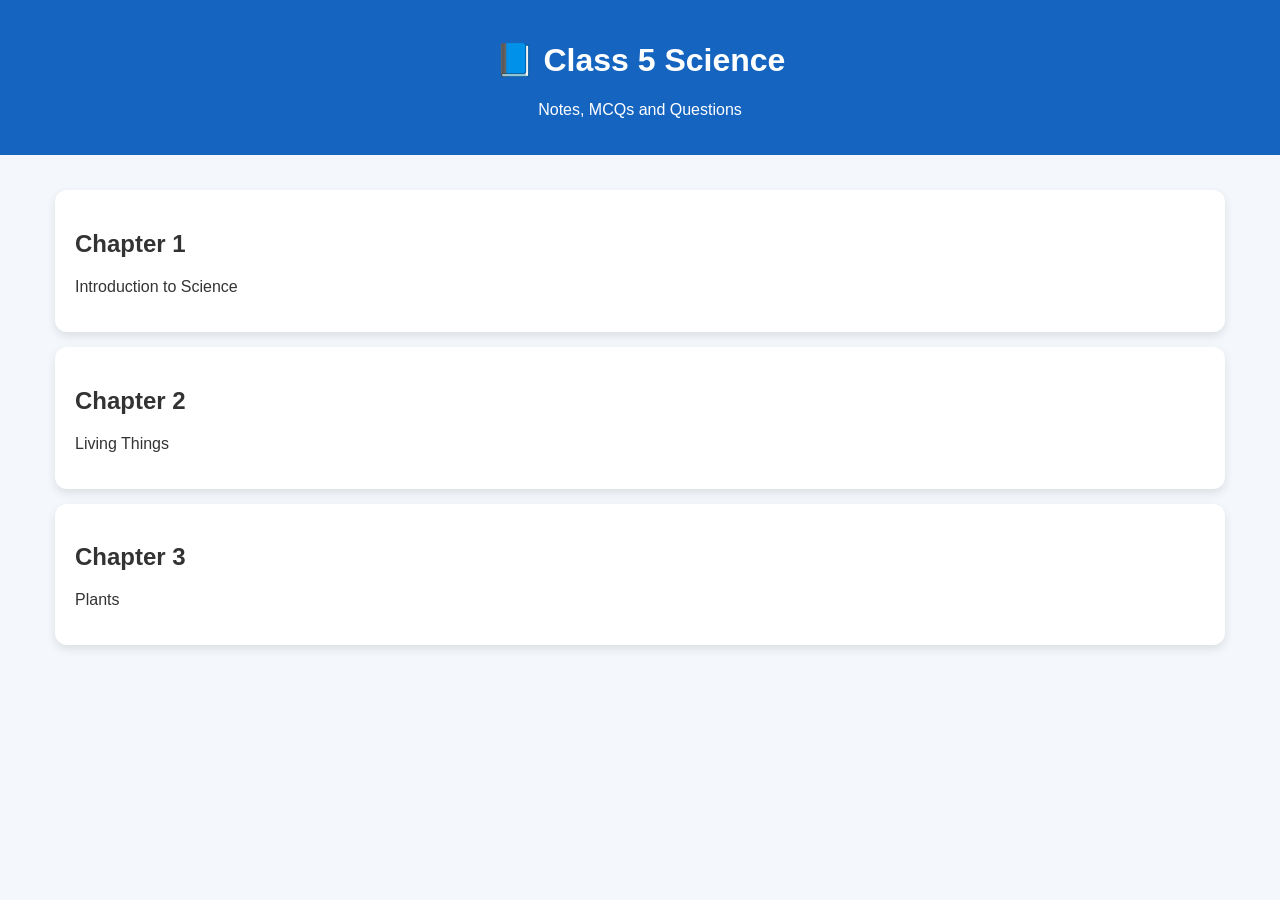
<file: class5.html>
<!DOCTYPE html>
<html>
<head>
<title>Class 5 - Learn with Sharif</title>
<link rel="stylesheet" href="style.css">
</head>

<body>

<header>
<h1>📘 Class 5 Science</h1>
<p>Notes, MCQs and Questions</p>
</header>

<section class="container">

<div class="card">
<h2>Chapter 1</h2>
<p>Introduction to Science</p>
</div>

<div class="card">
<h2>Chapter 2</h2>
<p>Living Things</p>
</div>

<div class="card">
<h2>Chapter 3</h2>
<p>Plants</p>
</div>

</section>

</body>
</html>
</file>
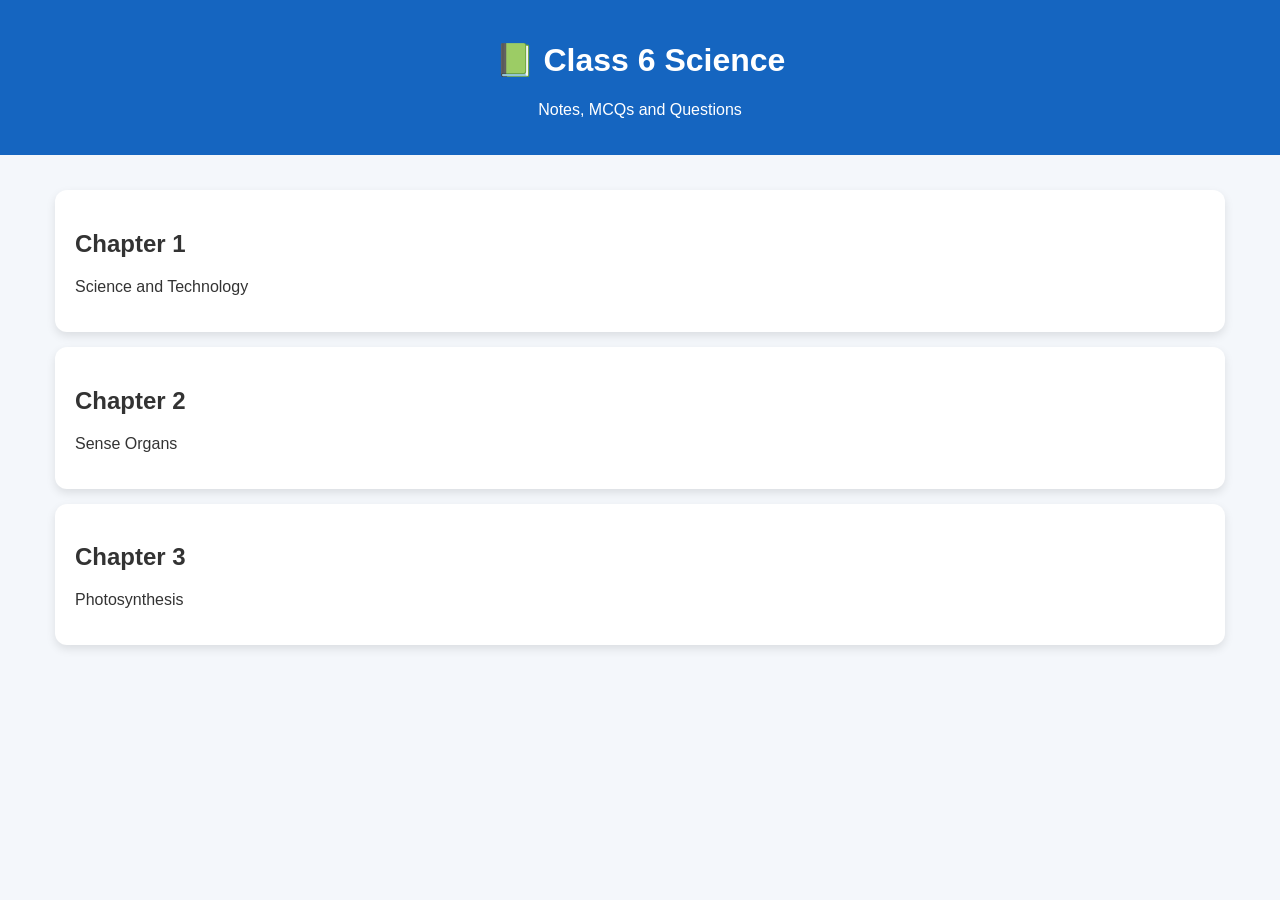
<file: class6.html>
<!DOCTYPE html>
<html>
<head>
<title>Class 6 - Learn with Sharif</title>
<link rel="stylesheet" href="style.css">
</head>

<body>

<header>
<h1>📗 Class 6 Science</h1>
<p>Notes, MCQs and Questions</p>
</header>

<section class="container">

<div class="card">
<h2>Chapter 1</h2>
<p>Science and Technology</p>
</div>

<div class="card">
<h2>Chapter 2</h2>
<p>Sense Organs</p>
</div>

<div class="card">
<h2>Chapter 3</h2>
<p>Photosynthesis</p>
</div>

</section>

</body>
</html>
</file>
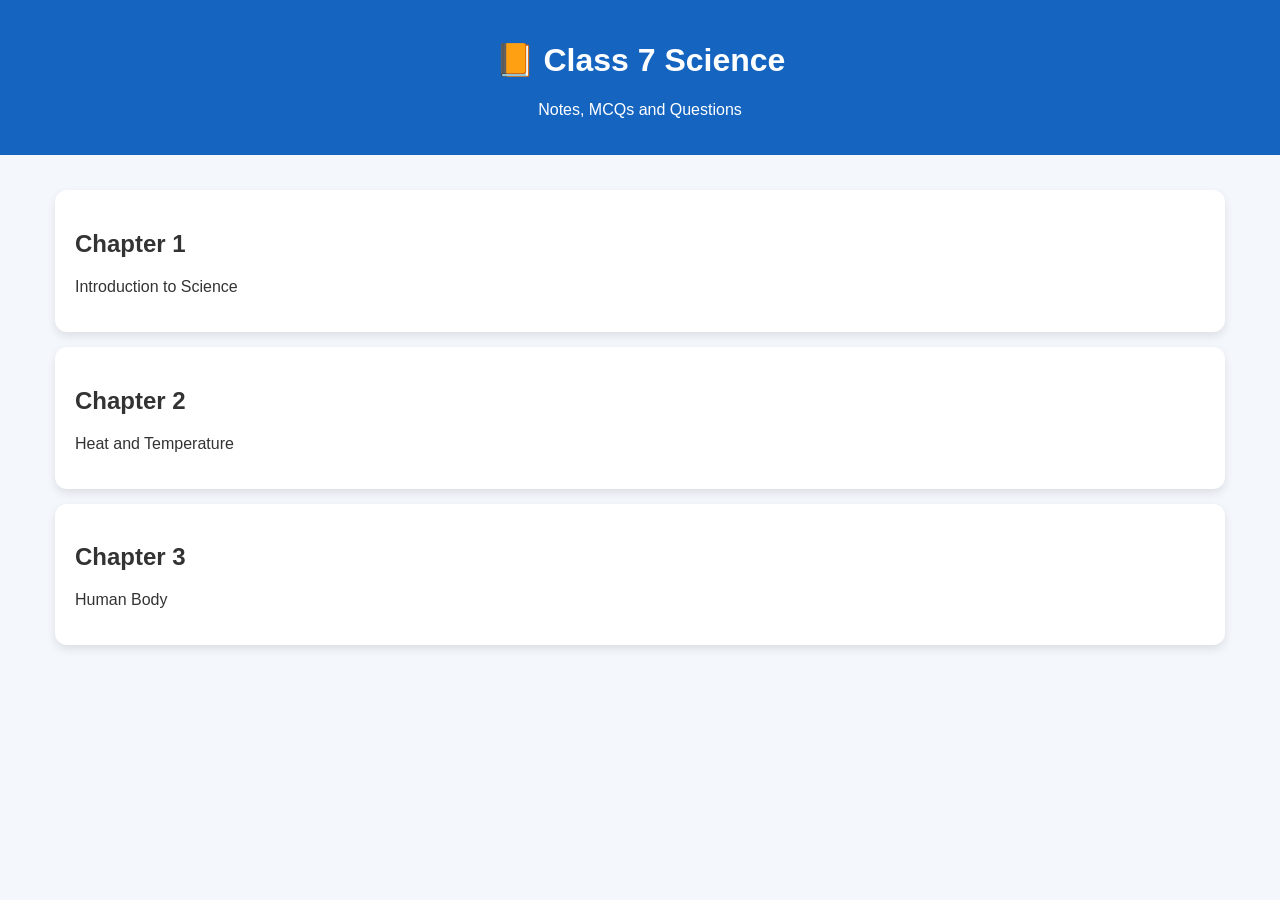
<file: class7.html>
<!DOCTYPE html>
<html>
<head>
<title>Class 7 - Learn with Sharif</title>
<link rel="stylesheet" href="style.css">
</head>

<body>

<header>
<h1>📙 Class 7 Science</h1>
<p>Notes, MCQs and Questions</p>
</header>

<section class="container">

<div class="card">
<h2>Chapter 1</h2>
<p>Introduction to Science</p>
</div>

<div class="card">
<h2>Chapter 2</h2>
<p>Heat and Temperature</p>
</div>

<div class="card">
<h2>Chapter 3</h2>
<p>Human Body</p>
</div>

</section>

</body>
</html>
</file>
<file: style.css>
body{
margin:0;
font-family:Arial,sans-serif;
background:#f4f7fb;
color:#333;
}

header{
background:#1565c0;
color:white;
padding:20px;
text-align:center;
}

nav{
background:#0d47a1;
display:flex;
justify-content:center;
flex-wrap:wrap;
}

nav a{
color:white;
text-decoration:none;
padding:15px 20px;
font-weight:bold;
}

nav a:hover{
background:#1976d2;
}

.container{
max-width:1200px;
margin:auto;
padding:20px;
}

.card{
background:white;
padding:20px;
margin:15px;
border-radius:12px;
box-shadow:0 4px 10px rgba(0,0,0,.1);
}
</file>
